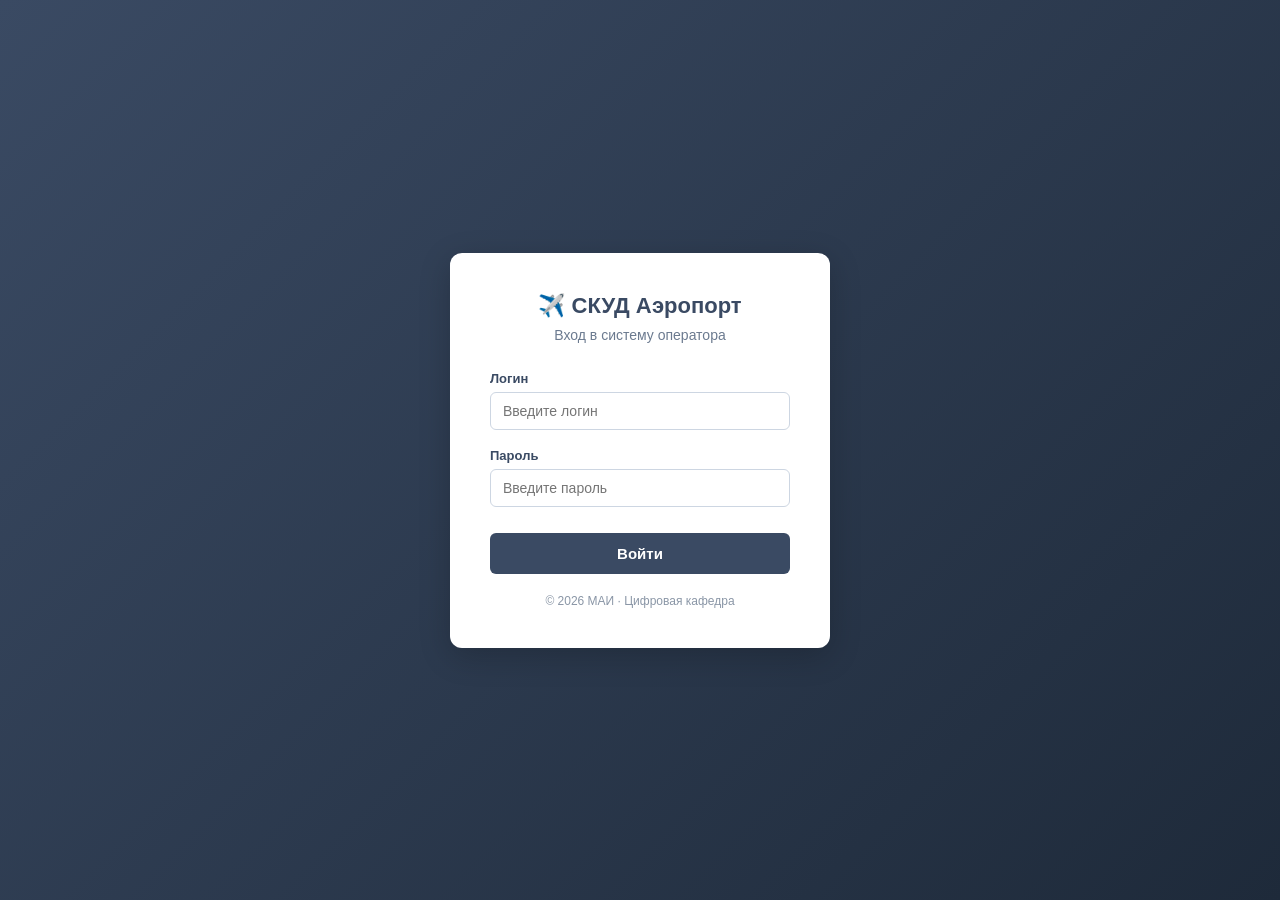
<file: frontend/login.html>
<!DOCTYPE html>
<!-- Страница входа оператора СКУД. Файл: frontend/login.html -->
<html lang="ru">
<head>
  <meta charset="UTF-8">
  <meta name="viewport" content="width=device-width, initial-scale=1.0">
  <title>СКУД — Вход в систему</title>
  <link rel="stylesheet" href="css/styles.css">
  <style>
    /* Стили специально для страницы входа */
    body {
      display: flex;
      justify-content: center;
      align-items: center;
      min-height: 100vh;
      background: linear-gradient(135deg, #3a4a63 0%, #1e2a3a 100%);
      margin: 0;
    }
    .login-container {
      background: #fff;
      border-radius: 12px;
      padding: 40px;
      width: 100%;
      max-width: 380px;
      box-shadow: 0 8px 32px rgba(0, 0, 0, 0.2);
    }
    .login-container h1 {
      text-align: center;
      color: #3a4a63;
      margin-bottom: 8px;
      font-size: 22px;
    }
    .login-container .subtitle {
      text-align: center;
      color: #6b7a8f;
      margin-bottom: 28px;
      font-size: 14px;
    }
    .form-group {
      margin-bottom: 18px;
    }
    .form-group label {
      display: block;
      margin-bottom: 6px;
      color: #3a4a63;
      font-size: 13px;
      font-weight: 600;
    }
    .form-group input {
      width: 100%;
      padding: 10px 12px;
      border: 1px solid #cdd6e2;
      border-radius: 6px;
      font-size: 14px;
      box-sizing: border-box;
      transition: border-color 0.2s;
    }
    .form-group input:focus {
      outline: none;
      border-color: #3a4a63;
    }
    .login-btn {
      width: 100%;
      padding: 12px;
      background: #3a4a63;
      color: #fff;
      border: none;
      border-radius: 6px;
      font-size: 15px;
      font-weight: 600;
      cursor: pointer;
      transition: background 0.2s;
      margin-top: 8px;
    }
    .login-btn:hover {
      background: #2c3a4f;
    }
    .login-btn:disabled {
      background: #a0aab8;
      cursor: not-allowed;
    }
    .error-message {
      background: #fbeaea;
      color: #b5443a;
      border: 1px solid #b5443a;
      border-radius: 6px;
      padding: 10px;
      margin-bottom: 16px;
      font-size: 13px;
      display: none;
    }
    .footer-note {
      text-align: center;
      margin-top: 20px;
      font-size: 12px;
      color: #8a96a6;
    }
  </style>
</head>
<body>
  <div class="login-container">
    <h1>✈️ СКУД Аэропорт</h1>
    <p class="subtitle">Вход в систему оператора</p>

    <div id="error-box" class="error-message"></div>

    <form id="login-form">
      <div class="form-group">
        <label for="username">Логин</label>
        <input
          type="text"
          id="username"
          name="username"
          placeholder="Введите логин"
          autocomplete="username"
          required
        >
      </div>

      <div class="form-group">
        <label for="password">Пароль</label>
        <input
          type="password"
          id="password"
          name="password"
          placeholder="Введите пароль"
          autocomplete="current-password"
          required
        >
      </div>

      <button type="submit" class="login-btn" id="submit-btn">Войти</button>
    </form>

    <p class="footer-note">© 2026 МАИ · Цифровая кафедра</p>
  </div>

  <script>
    // Логика страницы входа
    const BASE_URL = "http://localhost:8000/api/v1";

    const form = document.getElementById("login-form");
    const errorBox = document.getElementById("error-box");
    const submitBtn = document.getElementById("submit-btn");

    // Если токен уже есть — сразу редирект на дашборд
    if (localStorage.getItem("token")) {
      window.location.href = "index.html";
    }

    form.addEventListener("submit", async (e) => {
      e.preventDefault();
      errorBox.style.display = "none";

      const username = document.getElementById("username").value.trim();
      const password = document.getElementById("password").value;

      if (!username || !password) {
        showError("Заполните все поля");
        return;
      }

      submitBtn.disabled = true;
      submitBtn.textContent = "Вход...";

      try {
        const response = await fetch(BASE_URL + "/auth/login", {
          method: "POST",
          headers: { "Content-Type": "application/json" },
          body: JSON.stringify({ username, password })
        });

        if (!response.ok) {
          const data = await response.json().catch(() => ({}));
          throw new Error(data.detail || "Неверный логин или пароль");
        }

        const data = await response.json();
        localStorage.setItem("token", data.access_token);
        localStorage.setItem("username", username);

        // Переход на дашборд
        window.location.href = "index.html";
      } catch (err) {
        showError(err.message || "Ошибка соединения с сервером");
      } finally {
        submitBtn.disabled = false;
        submitBtn.textContent = "Войти";
      }
    });

    function showError(msg) {
      errorBox.textContent = msg;
      errorBox.style.display = "block";
    }
  </script>
</body>
</html>
</file>
<file: frontend/css/styles.css>
* { box-sizing: border-box; margin: 0; padding: 0; }
body { font-family: Arial, sans-serif; background: #f4f6f9; color: #23303f; }

/* ─── Верхняя панель ─── */
.header { display: flex; justify-content: space-between;
  align-items: center; padding: 12px 20px; background: #3a4a63; color: #fff; }
.header h1 { font-size: 20px; }
.header .user { display: flex; align-items: center; gap: 14px; }
.header .user #username { font-size: 14px; opacity: 0.9; }
.header .user button {
  padding: 8px 18px; border: 1px solid rgba(255,255,255,0.4);
  border-radius: 6px; background: #2c3a4f; color: #fff;
  font-size: 14px; cursor: pointer; transition: background 0.15s, border-color 0.15s; }
.header .user button:hover { background: #1f2a3a; border-color: #fff; }

/* ─── Сетка ─── */
.layout { display: grid; gap: 16px; padding: 16px;
  grid-template-columns: 1fr 2fr; align-items: start; }
.cards { grid-column: 1 / -1; display: flex; gap: 16px; }
.card { flex: 1; padding: 16px; border-radius: 8px;
  border: 1px solid #cdd6e2; background: #fff;
  display: flex; flex-direction: column; gap: 6px; }
.card span { font-size: 14px; color: #5b6b7e; }
.card strong { font-size: 30px; }
.card.ok     { border-color: #4ea72e; }
.card.warn   { border-color: #b5793a; }
.card.danger { border-color: #b5443a; }

.chart { grid-column: 1 / -1; background: #fff; border: 1px solid #cdd6e2;
  border-radius: 8px; padding: 12px; }
.alerts { grid-column: 1 / -1; background: #fff5f5; border: 1px solid #b5443a;
  border-radius: 8px; padding: 12px; }
.alert-card { padding: 8px 10px; margin-top: 8px; border-radius: 6px;
  background: #fdeaea; cursor: pointer; font-size: 14px; }
.alert-card:hover { background: #fbdada; }

/* ─── Камера — левая узкая колонка ─── */
.camera-section {
  grid-column: 1; grid-row: 4;
  background: #fff; border: 1px solid #cdd6e2;
  border-radius: 8px; padding: 16px; }
.camera-section h2 { font-size: 15px; margin-bottom: 8px; }
.camera-wrap { position: relative; }
#camera-video { width: 100%; aspect-ratio: 4/3;
  border-radius: 6px; background: #000; display: block; }
.camera-controls { display: flex; gap: 6px; flex-wrap: wrap;
  margin: 8px 0; align-items: center; }
.camera-controls button { padding: 6px 10px; border: none;
  border-radius: 5px; background: #3a4a63; color: #fff; cursor: pointer;
  font-size: 12px; }
.camera-controls button:hover { background: #2c3a4f; }

.verify-result { margin-top: 8px; padding: 10px; border-radius: 6px;
  font-size: 14px; font-weight: bold; text-align: center; }
.verify-result.grant  { background: #e8f6e8; color: #2e7d32; }
.verify-result.reject { background: #fdeaea; color: #b5443a; }
.verify-result.attack { background: #fff0e0; color: #b5443a; }
.verify-status { font-size: 12px; color: #6b7d96; margin-left: 4px; }
.verify-status.danger { color: #b5443a; }
.verify-status.ok     { color: #2e7d32; }

/* ─── Логи — правая широкая колонка ─── */
.logs-section {
  grid-column: 2; grid-row: 4;
  background: #fff; border: 1px solid #cdd6e2;
  border-radius: 8px; padding: 16px;
  display: flex; flex-direction: column; height: 580px; }
.logs-section h2 { font-size: 15px; margin-bottom: 8px;
  display: flex; justify-content: space-between; align-items: center; }
.logs-section h2 .log-count { font-size: 12px; font-weight: normal; color: #5b6b7e; }

.logs-scroll { flex: 1; overflow-y: auto;
  border: 1px solid #eef1f5; border-radius: 6px; }
.logs-table { width: 100%; border-collapse: collapse; font-size: 12px; }
.logs-table thead th { position: sticky; top: 0;
  background: #3a4a63; color: #fff; padding: 7px 8px;
  text-align: left; font-weight: normal; z-index: 1; white-space: nowrap; }
.logs-table tbody td { padding: 6px 8px;
  border-bottom: 1px solid #eef1f5; vertical-align: top; }
.logs-table tbody tr:nth-child(even) { background: #f7f9fc; }
.log-grant  { color: #2e7d32; font-weight: bold; }
.log-reject { color: #b5793a; font-weight: bold; }
.log-attack { color: #b5443a; font-weight: bold; }
.logs-empty { padding: 20px; text-align: center; color: #98a4b3; font-size: 13px; }

/* ─── Спиннер ─── */
.spinner { width: 16px; height: 16px; border: 3px solid #cdd6e2;
  border-top-color: #3a4a63; border-radius: 50%;
  display: inline-block; animation: spin 0.8s linear infinite; }
@keyframes spin { to { transform: rotate(360deg); } }

/* ─── Адаптив ─── */
@media (max-width: 900px) {
  .layout { grid-template-columns: 1fr; }
  .camera-section, .logs-section { grid-column: 1; grid-row: auto; }
  .logs-section { height: 400px; }
}
</file>
